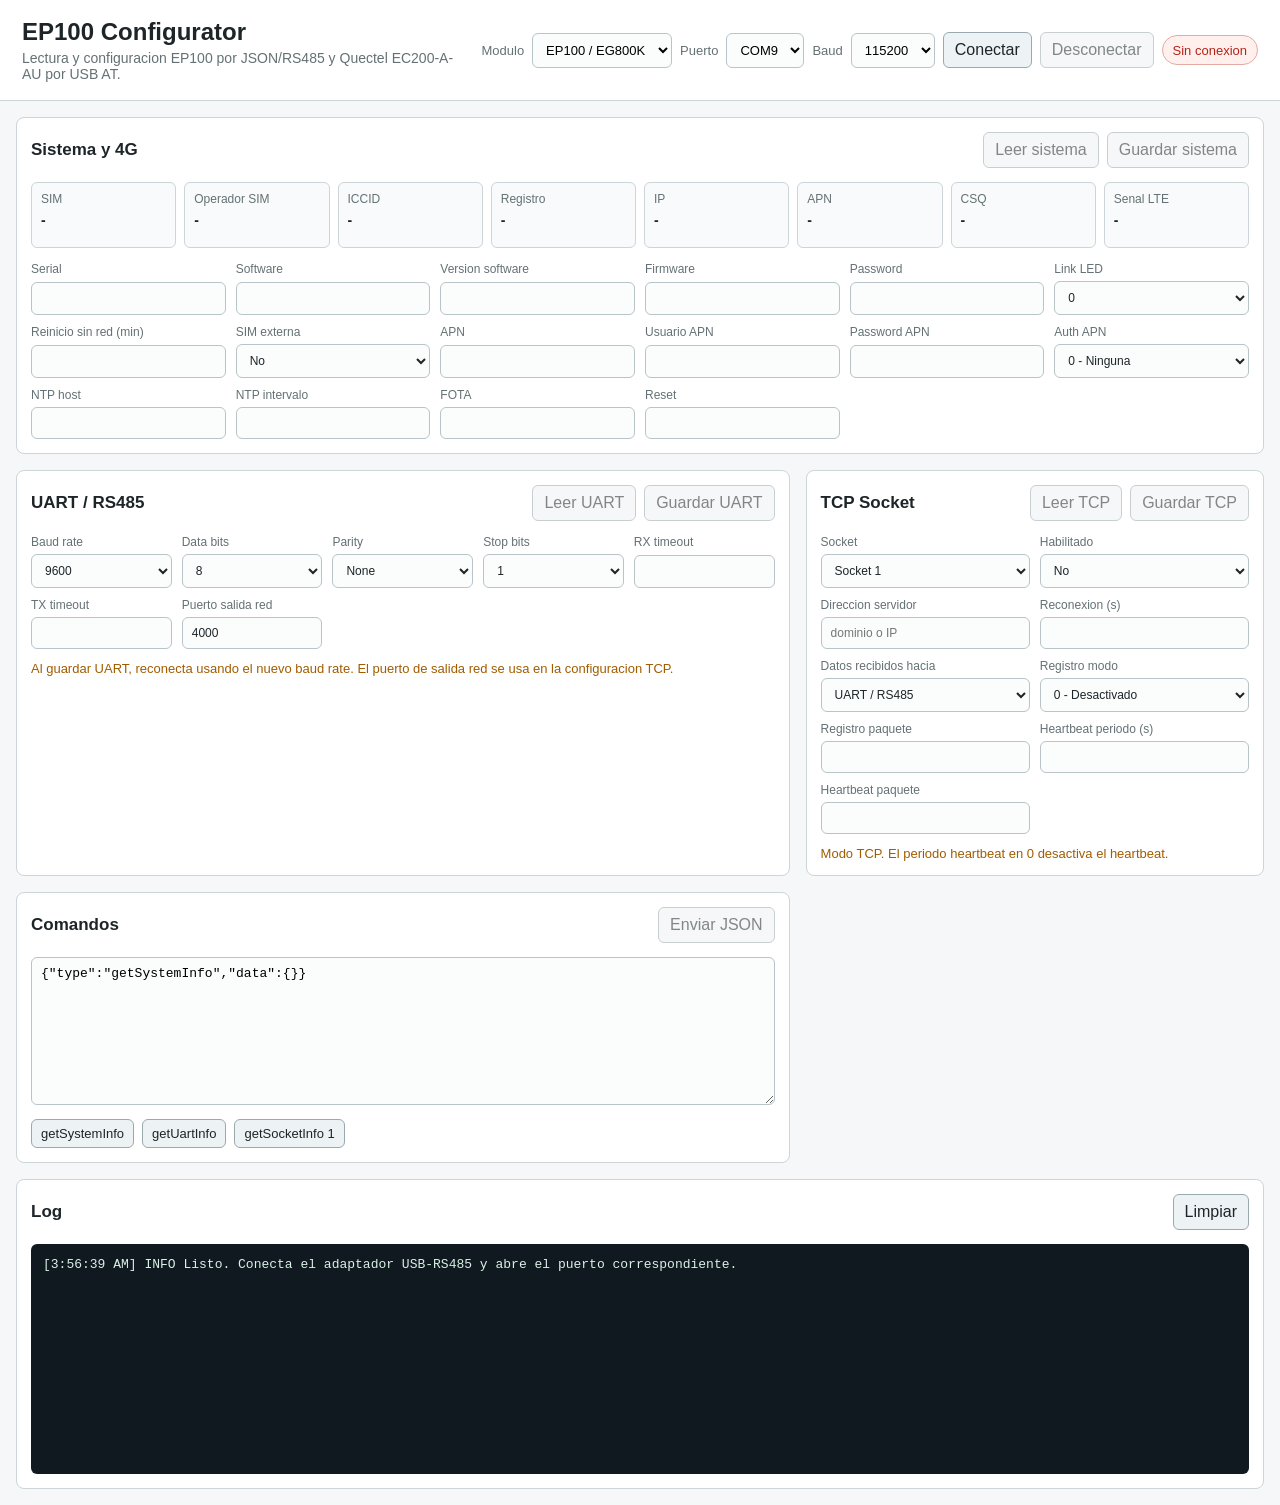
<file: configurator-web/index.html>
<!doctype html>
<html lang="es">
  <head>
    <meta charset="utf-8">
    <meta name="viewport" content="width=device-width, initial-scale=1">
    <title>EP100 Configurator</title>
    <link rel="stylesheet" href="./styles.css">
  </head>
  <body>
    <header class="topbar">
      <div>
        <h1>EP100 Configurator</h1>
        <p class="muted">Lectura y configuracion EP100 por JSON/RS485 y Quectel EC200-A-AU por USB AT.</p>
      </div>
      <div class="connection">
        <label>
          Modulo
          <select id="moduleMode">
            <option value="ep100" selected>EP100 / EG800K</option>
            <option value="ec200a">EC200-A-AU</option>
            <option value="auto">Auto Quectel</option>
          </select>
        </label>
        <label>
          Puerto
          <select id="serialPort">
            <option value="COM9" selected>COM9</option>
          </select>
        </label>
        <label>
          Baud
          <select id="baudRate">
            <option value="9600">9600</option>
            <option value="115200" selected>115200</option>
            <option value="57600">57600</option>
            <option value="38400">38400</option>
            <option value="19200">19200</option>
          </select>
        </label>
        <button id="connectBtn" type="button">Conectar</button>
        <button id="disconnectBtn" type="button" disabled>Desconectar</button>
        <span id="statusPill" class="pill off">Sin conexion</span>
      </div>
    </header>

    <main class="layout">
      <section class="panel span-2">
        <div class="panel-header">
          <h2>Sistema y 4G</h2>
          <div class="actions">
            <button id="readSystemBtn" type="button" disabled>Leer sistema</button>
            <button id="writeSystemBtn" type="button" disabled>Guardar sistema</button>
          </div>
        </div>
        <div class="status-grid">
          <div><span>SIM</span><strong id="simStatus">-</strong></div>
          <div><span>Operador SIM</span><strong id="simOperator">-</strong></div>
          <div><span>ICCID</span><strong id="iccid">-</strong></div>
          <div><span>Registro</span><strong id="regStatus">-</strong></div>
          <div><span>IP</span><strong id="ipAddress">-</strong></div>
          <div><span>APN</span><strong id="apnStatus">-</strong></div>
          <div><span>CSQ</span><strong id="csq">-</strong></div>
          <div><span>Senal LTE</span><strong id="signal">-</strong></div>
        </div>
        <form id="systemForm" class="form-grid">
          <label>
            Serial
            <input id="sn" type="text" readonly>
          </label>
          <label>
            Software
            <input id="softwareName" type="text" readonly>
          </label>
          <label>
            Version software
            <input id="softwareVersion" type="text" readonly>
          </label>
          <label>
            Firmware
            <input id="firmwareVersion" type="text" readonly>
          </label>
          <label>
            Password
            <input id="passwd" type="text" autocomplete="off">
          </label>
          <label>
            Link LED
            <select id="linkled">
              <option value="0">0</option>
              <option value="1">1</option>
            </select>
          </label>
          <label>
            Reinicio sin red (min)
            <input id="noNetRst" type="number" min="0" step="1">
          </label>
          <label>
            SIM externa
            <select id="simEXT">
              <option value="false">No</option>
              <option value="true">Si</option>
            </select>
          </label>
          <label>
            APN
            <input id="apnName" type="text" autocomplete="off">
          </label>
          <label>
            Usuario APN
            <input id="apnUser" type="text" autocomplete="off">
          </label>
          <label>
            Password APN
            <input id="apnPass" type="text" autocomplete="off">
          </label>
          <label>
            Auth APN
            <select id="apnAuth">
              <option value="0">0 - Ninguna</option>
              <option value="1">1</option>
              <option value="2">2</option>
              <option value="3">3</option>
            </select>
          </label>
          <label>
            NTP host
            <input id="ntpHost" type="text" autocomplete="off">
          </label>
          <label>
            NTP intervalo
            <input id="ntpTime" type="number" min="0" step="1">
          </label>
          <label>
            FOTA
            <input id="fota" type="text" autocomplete="off">
          </label>
          <label>
            Reset
            <input id="rst" type="text" autocomplete="off">
          </label>
        </form>
      </section>

      <section class="panel">
        <div class="panel-header">
          <h2>UART / RS485</h2>
          <div class="actions">
            <button id="readUartBtn" type="button" disabled>Leer UART</button>
            <button id="writeUartBtn" type="button" disabled>Guardar UART</button>
          </div>
        </div>
        <form id="uartForm" class="form-grid single">
          <label>
            Baud rate
            <select id="uartBr">
              <option value="9600">9600</option>
              <option value="19200">19200</option>
              <option value="38400">38400</option>
              <option value="57600">57600</option>
              <option value="115200">115200</option>
            </select>
          </label>
          <label>
            Data bits
            <select id="uartDb">
              <option value="5">5</option>
              <option value="6">6</option>
              <option value="7">7</option>
              <option value="8" selected>8</option>
            </select>
          </label>
          <label>
            Parity
            <select id="uartPa">
              <option value="0">None</option>
              <option value="1">Odd</option>
              <option value="2">Even</option>
              <option value="3">Mark</option>
              <option value="4">Space</option>
            </select>
          </label>
          <label>
            Stop bits
            <select id="uartSb">
              <option value="1">1</option>
              <option value="2">2</option>
              <option value="3">1.5</option>
            </select>
          </label>
          <label>
            RX timeout
            <input id="uartRt" type="number" min="0" step="1">
          </label>
          <label>
            TX timeout
            <input id="uartSt" type="number" min="0" step="1">
          </label>
          <label>
            Puerto salida red
            <input id="tcpPort" type="number" min="1" max="65535" step="1" value="4000">
          </label>
        </form>
        <div class="note">Al guardar UART, reconecta usando el nuevo baud rate. El puerto de salida red se usa en la configuracion TCP.</div>
      </section>

      <section class="panel">
        <div class="panel-header">
          <h2>TCP Socket</h2>
          <div class="actions">
            <button id="readSocketBtn" type="button" disabled>Leer TCP</button>
            <button id="writeSocketBtn" type="button" disabled>Guardar TCP</button>
          </div>
        </div>
        <form id="socketForm" class="form-grid single">
          <label>
            Socket
            <select id="socketNumber">
              <option value="1">Socket 1</option>
              <option value="2">Socket 2</option>
              <option value="3">Socket 3</option>
              <option value="4">Socket 4</option>
            </select>
          </label>
          <label>
            Habilitado
            <select id="socketEnable">
              <option value="false">No</option>
              <option value="true">Si</option>
            </select>
          </label>
          <label>
            Direccion servidor
            <input id="tcpDomain" type="text" placeholder="dominio o IP" autocomplete="off">
          </label>
          <label>
            Reconexion (s)
            <input id="tcpRecon" type="number" min="0" step="1">
          </label>
          <label>
            Datos recibidos hacia
            <select id="tcpDataFlow">
              <option value="uart_send">UART / RS485</option>
              <option value="remote_send_0">Remote 0</option>
              <option value="remote_send_1">Remote 1</option>
              <option value="remote_send_2">Remote 2</option>
              <option value="remote_send_3">Remote 3</option>
              <option value="modbus_master_modbus">Modbus master</option>
              <option value="dlt64507_master">DLT645 master</option>
            </select>
          </label>
          <label>
            Registro modo
            <select id="tcpRegMode">
              <option value="0">0 - Desactivado</option>
              <option value="1">1</option>
              <option value="2">2</option>
              <option value="3">3</option>
            </select>
          </label>
          <label>
            Registro paquete
            <input id="tcpRegPkg" type="text" autocomplete="off">
          </label>
          <label>
            Heartbeat periodo (s)
            <input id="tcpHbtMode" type="number" min="0" step="1">
          </label>
          <label>
            Heartbeat paquete
            <input id="tcpHbtPkg" type="text" autocomplete="off">
          </label>
        </form>
        <div class="note">Modo TCP. El periodo heartbeat en 0 desactiva el heartbeat.</div>
      </section>

      <section class="panel">
        <div class="panel-header">
          <h2>Comandos</h2>
          <div class="actions">
            <button id="sendRawBtn" type="button" disabled>Enviar JSON</button>
          </div>
        </div>
        <textarea id="rawCommand" spellcheck="false">{"type":"getSystemInfo","data":{}}</textarea>
        <div class="quick-actions">
          <button type="button" class="quick" data-command='{"type":"getSystemInfo","data":{}}'>getSystemInfo</button>
          <button type="button" class="quick" data-command='{"type":"getUartInfo","data":{}}'>getUartInfo</button>
          <button type="button" class="quick" data-command='{"type":"getSocketInfo","data":{"socket":1}}'>getSocketInfo 1</button>
        </div>
      </section>

      <section class="panel span-2">
        <div class="panel-header">
          <h2>Log</h2>
          <div class="actions">
            <button id="clearLogBtn" type="button">Limpiar</button>
          </div>
        </div>
        <pre id="log"></pre>
      </section>
    </main>

    <script src="./app.js"></script>
  </body>
</html>
</file>
<file: configurator-web/styles.css>
:root {
  color-scheme: light;
  --bg: #f5f7f8;
  --panel: #ffffff;
  --line: #ccd5d8;
  --text: #1d2528;
  --muted: #647174;
  --green: #13795b;
  --red: #b42318;
  --blue: #1f5f99;
  --amber: #a15c00;
  --field: #fbfcfc;
}

* {
  box-sizing: border-box;
}

body {
  margin: 0;
  font-family: Segoe UI, Roboto, Arial, sans-serif;
  background: var(--bg);
  color: var(--text);
}

.topbar {
  display: grid;
  grid-template-columns: minmax(220px, 1fr) auto;
  gap: 20px;
  align-items: center;
  padding: 18px clamp(12px, 2vw, 22px);
  border-bottom: 1px solid var(--line);
  background: #ffffff;
}

h1,
h2,
p {
  margin: 0;
}

h1 {
  font-size: 24px;
  font-weight: 650;
}

h2 {
  font-size: 17px;
  font-weight: 650;
}

.muted {
  margin-top: 4px;
  color: var(--muted);
  font-size: 14px;
}

.connection,
.actions,
.quick-actions {
  display: flex;
  align-items: center;
  gap: 8px;
  flex-wrap: wrap;
}

.connection label {
  display: flex;
  align-items: center;
  gap: 8px;
  color: var(--muted);
  font-size: 13px;
}

.layout {
  display: grid;
  grid-template-columns: minmax(0, 1.35fr) minmax(300px, 0.8fr);
  gap: clamp(10px, 1.5vw, 16px);
  padding: clamp(10px, 1.5vw, 16px);
}

.panel {
  background: var(--panel);
  border: 1px solid var(--line);
  border-radius: 8px;
  padding: 14px;
  min-width: 0;
}

.span-2 {
  grid-column: span 2;
}

.panel-header {
  display: flex;
  justify-content: space-between;
  align-items: center;
  gap: 12px;
  margin-bottom: 14px;
}

button,
select,
input,
textarea {
  font: inherit;
}

button {
  border: 1px solid #9aa9ad;
  background: #edf2f4;
  color: var(--text);
  padding: 8px 11px;
  border-radius: 6px;
  cursor: pointer;
}

button:hover:not(:disabled) {
  background: #dfe8eb;
}

button:disabled {
  cursor: not-allowed;
  opacity: 0.55;
}

select,
input,
textarea {
  border: 1px solid #b8c4c8;
  background: var(--field);
  border-radius: 6px;
  padding: 8px 9px;
  min-width: 0;
}

textarea {
  width: 100%;
  min-height: 148px;
  resize: vertical;
  font-family: Consolas, monospace;
  font-size: 13px;
}

.pill {
  display: inline-flex;
  align-items: center;
  height: 30px;
  padding: 0 10px;
  border-radius: 999px;
  font-size: 13px;
  border: 1px solid var(--line);
}

.pill.on {
  color: var(--green);
  background: #e9f6f0;
  border-color: #9bd0bd;
}

.pill.off {
  color: var(--red);
  background: #fff0ed;
  border-color: #e5aaa2;
}

.status-grid {
  display: grid;
  grid-template-columns: repeat(auto-fit, minmax(145px, 1fr));
  gap: 8px;
  margin-bottom: 14px;
}

.status-grid div {
  border: 1px solid var(--line);
  border-radius: 6px;
  padding: 9px;
  background: #f8fafb;
  min-height: 66px;
}

.status-grid span {
  display: block;
  color: var(--muted);
  font-size: 12px;
  margin-bottom: 6px;
}

.status-grid strong {
  display: block;
  font-size: 14px;
  font-weight: 650;
  overflow-wrap: anywhere;
}

.form-grid {
  display: grid;
  grid-template-columns: repeat(auto-fit, minmax(180px, 1fr));
  gap: 10px;
}

.form-grid.single {
  grid-template-columns: repeat(auto-fit, minmax(140px, 1fr));
}

.form-grid label {
  display: grid;
  gap: 5px;
  color: var(--muted);
  font-size: 12px;
}

.form-grid input,
.form-grid select {
  width: 100%;
  color: var(--text);
}

.note {
  margin-top: 12px;
  color: var(--amber);
  font-size: 13px;
}

.quick-actions {
  margin-top: 10px;
}

.quick {
  font-size: 13px;
  padding: 6px 9px;
}

#log {
  margin: 0;
  min-height: 230px;
  max-height: 440px;
  overflow: auto;
  padding: 12px;
  border-radius: 6px;
  background: #101820;
  color: #d9f1e6;
  font: 13px/1.45 Consolas, monospace;
  white-space: pre-wrap;
}

@media (max-width: 1000px) {
  .topbar {
    grid-template-columns: 1fr;
  }

  .panel-header {
    align-items: stretch;
    flex-direction: column;
  }

  .layout {
    grid-template-columns: 1fr;
  }

  .span-2 {
    grid-column: span 1;
  }

  .actions,
  .connection {
    width: 100%;
  }

  .actions button,
  .connection button {
    flex: 1 1 140px;
  }
}

@media (max-width: 620px) {
  h1 {
    font-size: 20px;
  }

  .muted {
    font-size: 13px;
  }

  .connection {
    display: grid;
    grid-template-columns: 1fr 1fr;
  }

  .connection label,
  .connection button,
  .connection .pill {
    width: 100%;
  }

  .connection label {
    display: grid;
    gap: 4px;
  }

  .connection .pill {
    justify-content: center;
    grid-column: span 2;
  }

  .actions {
    display: grid;
    grid-template-columns: 1fr;
  }

  button {
    min-height: 40px;
  }

  .panel {
    padding: 12px;
  }

  .status-grid {
    grid-template-columns: 1fr 1fr;
  }

  .form-grid,
  .form-grid.single {
    grid-template-columns: 1fr;
  }

  #log {
    max-height: 300px;
    font-size: 12px;
  }
}

@media (max-width: 420px) {
  .connection,
  .status-grid {
    grid-template-columns: 1fr;
  }

  .connection .pill {
    grid-column: span 1;
  }
}
</file>
